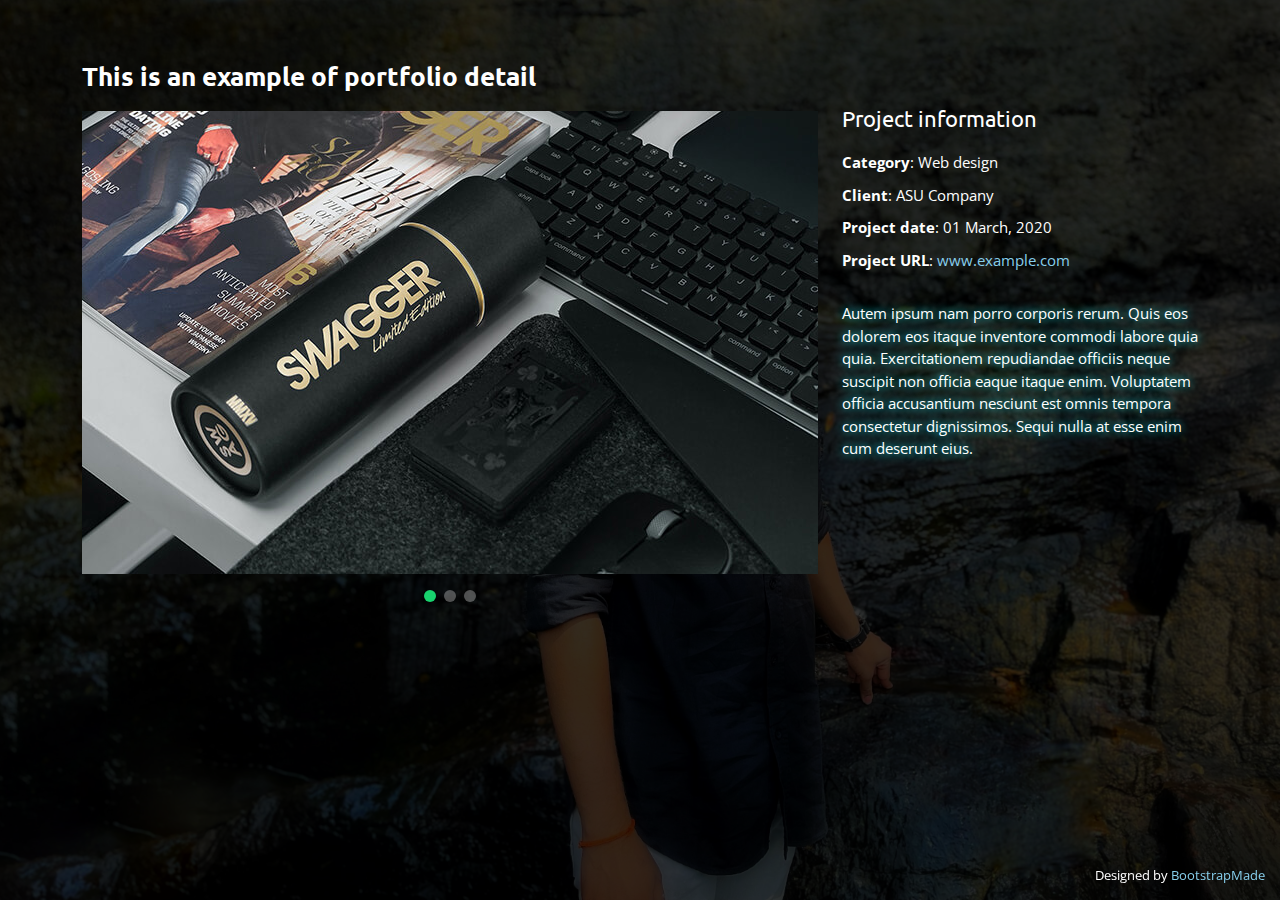
<file: portfolio-details.html>
<!DOCTYPE html>
<html lang="en">

<head>
  <meta charset="utf-8">
  <meta content="width=device-width, initial-scale=1.0" name="viewport">

  <title>Portfolio Details - Personal Bootstrap Template</title>
  <meta content="" name="description">
  <meta content="" name="keywords">

  <!-- Favicons -->
  <link href="assets/img/favicon.png" rel="icon">
  <link href="assets/img/apple-touch-icon.png" rel="apple-touch-icon">

  <!-- Google Fonts -->
  <link href="https://fonts.googleapis.com/css?family=Open+Sans:300,300i,400,400i,600,600i,700,700i|Raleway:300,300i,400,400i,500,500i,600,600i,700,700i|Poppins:300,300i,400,400i,500,500i,600,600i,700,700i" rel="stylesheet">

  <!-- Vendor CSS Files -->
  <link href="assets/vendor/bootstrap/css/bootstrap.min.css" rel="stylesheet">
  <link href="assets/vendor/bootstrap-icons/bootstrap-icons.css" rel="stylesheet">
  <link href="assets/vendor/boxicons/css/boxicons.min.css" rel="stylesheet">
  <link href="assets/vendor/glightbox/css/glightbox.min.css" rel="stylesheet">
  <link href="assets/vendor/remixicon/remixicon.css" rel="stylesheet">
  <link href="assets/vendor/swiper/swiper-bundle.min.css" rel="stylesheet">

  <!-- Template Main CSS File -->
  <link href="assets/css/style.css" rel="stylesheet">

  <!-- =======================================================
  * Template Name: Personal
  * Updated: Jan 09 2024 with Bootstrap v5.3.2
  * Template URL: https://bootstrapmade.com/personal-free-resume-bootstrap-template/
  * Author: BootstrapMade.com
  * License: https://bootstrapmade.com/license/
  ======================================================== -->
</head>

<body>

  <main id="main">

    <!-- ======= Portfolio Details ======= -->
    <div id="portfolio-details" class="portfolio-details">
      <div class="container">

        <div class="row">

          <div class="col-lg-8">
            <h2 class="portfolio-title">This is an example of portfolio detail</h2>

            <div class="portfolio-details-slider swiper">
              <div class="swiper-wrapper align-items-center">

                <div class="swiper-slide">
                  <img src="assets/img/portfolio/portfolio-details-1.jpg" alt="">
                </div>

                <div class="swiper-slide">
                  <img src="assets/img/portfolio/portfolio-details-2.jpg" alt="">
                </div>

                <div class="swiper-slide">
                  <img src="assets/img/portfolio/portfolio-details-3.jpg" alt="">
                </div>

              </div>
              <div class="swiper-pagination"></div>
            </div>

          </div>

          <div class="col-lg-4 portfolio-info">
            <h3>Project information</h3>
            <ul>
              <li><strong>Category</strong>: Web design</li>
              <li><strong>Client</strong>: ASU Company</li>
              <li><strong>Project date</strong>: 01 March, 2020</li>
              <li><strong>Project URL</strong>: <a href="#">www.example.com</a></li>
            </ul>

            <p>
              Autem ipsum nam porro corporis rerum. Quis eos dolorem eos itaque inventore commodi labore quia quia. Exercitationem repudiandae officiis neque suscipit non officia eaque itaque enim. Voluptatem officia accusantium nesciunt est omnis tempora consectetur dignissimos. Sequi nulla at esse enim cum deserunt eius.
            </p>
          </div>

        </div>

      </div>
    </div><!-- End Portfolio Details -->

  </main><!-- End #main -->

  <div class="credits">
    <!-- All the links in the footer should remain intact. -->
    <!-- You can delete the links only if you purchased the pro version. -->
    <!-- Licensing information: https://bootstrapmade.com/license/ -->
    <!-- Purchase the pro version with working PHP/AJAX contact form: https://bootstrapmade.com/personal-free-resume-bootstrap-template/ -->
    Designed by <a href="https://bootstrapmade.com/">BootstrapMade</a>
  </div>

  <!-- Vendor JS Files -->
  <script src="assets/vendor/purecounter/purecounter_vanilla.js"></script>
  <script src="assets/vendor/bootstrap/js/bootstrap.bundle.min.js"></script>
  <script src="assets/vendor/glightbox/js/glightbox.min.js"></script>
  <script src="assets/vendor/isotope-layout/isotope.pkgd.min.js"></script>
  <script src="assets/vendor/swiper/swiper-bundle.min.js"></script>
  <script src="assets/vendor/waypoints/noframework.waypoints.js"></script>
  <script src="assets/vendor/php-email-form/validate.js"></script>

  <!-- Template Main JS File -->
  <script src="assets/js/main.js"></script>

</body>

</html>
</file>
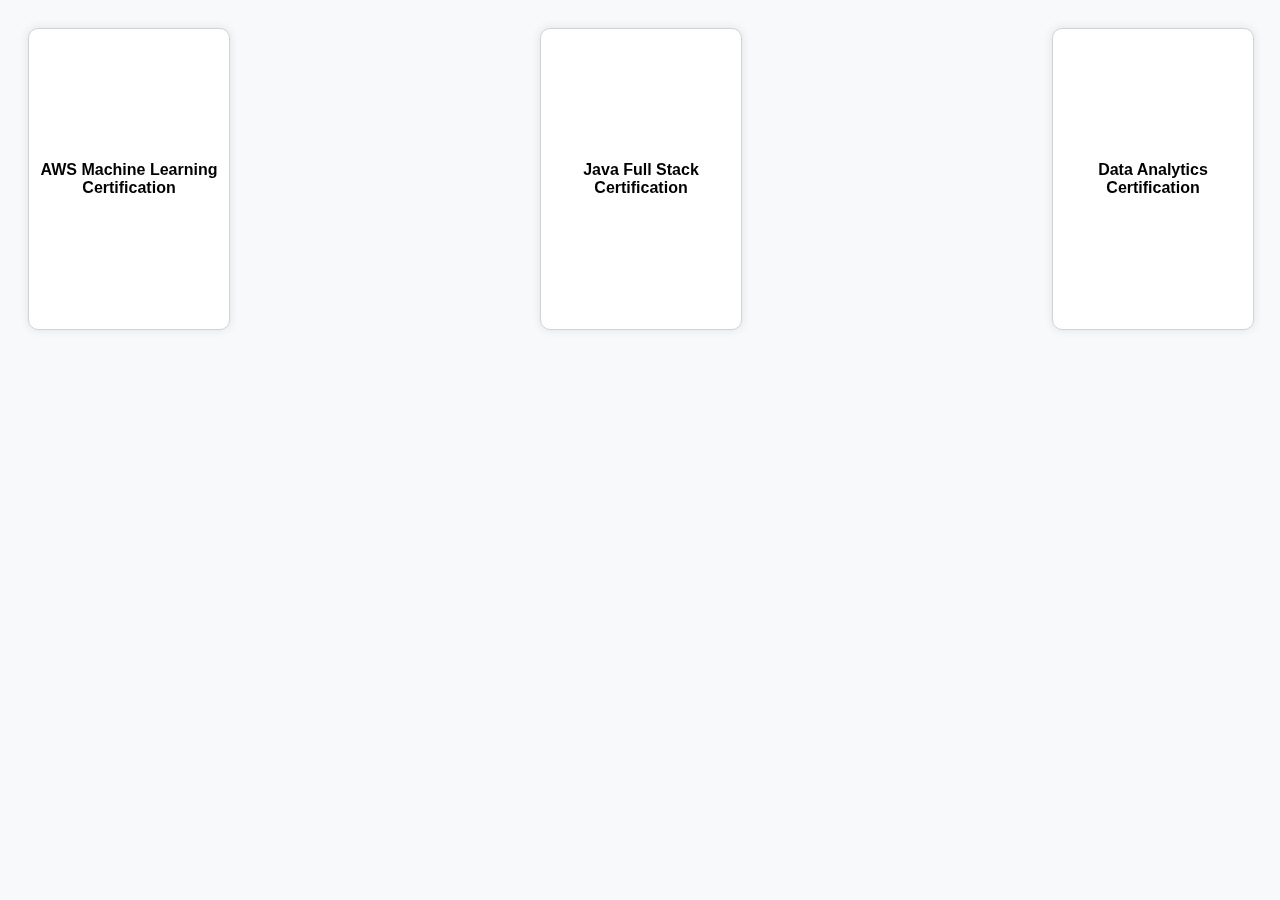
<file: trail.html>
<!DOCTYPE html>
<html lang="en">

<head>
  <meta charset="utf-8">
  <meta content="width=device-width, initial-scale=1.0" name="viewport">
  <title>Rakesh Reddy Portfolio</title>
  <link href="https://cdn.jsdelivr.net/npm/bootstrap-icons@1.17.1/font/bootstrap-icons.css" rel="stylesheet">
  <style>
    body {
      font-family: 'Arial', sans-serif;
      background-color: #f8f9fa;
    }

    .flip-card-container {
      display: flex;
      justify-content: space-between;
      padding: 20px;
    }

    .flip-card {
      width: 200px;
      height: 300px;
      perspective: 1000px;
    }

    .flip-card-inner {
      width: 100%;
      height: 100%;
      transform-style: preserve-3d;
      transition: transform 0.6s;
    }

    .flip-card:hover .flip-card-inner {
      transform: rotateY(180deg);
    }

    .flip-card-front,
    .flip-card-back {
      width: 100%;
      height: 100%;
      position: absolute;
      backface-visibility: hidden;
      display: flex;
      flex-direction: column;
      align-items: center;
      justify-content: center;
      text-align: center;
      border: 1px solid #ced4da;
      border-radius: 10px;
      background-color: #fff;
      box-shadow: 0 0 10px rgba(0, 0, 0, 0.1);
    }

    .flip-card-back {
      transform: rotateY(180deg);
    }
  </style>
</head>

<body>

  <div class="flip-card-container">
    <div class="flip-card">
      <div class="flip-card-inner">
        <div class="flip-card-front">
          <div class="icon"><i class='bx bxl-aws'></i></div>
          <h4>AWS Machine Learning Certification</h4>
        </div>
        <div class="flip-card-back">
          <p><a href="certification/AWS Machine Learning.pdf" target="_blank">Click Here <i class='bx bx-link'></i></a></p>
          <p>Amazon</p>
        </div>
      </div>
    </div>

    <div class="flip-card">
      <div class="flip-card-inner">
        <div class="flip-card-front">
          <div class="icon"><i class='bx bxl-java'></i></div>
          <h4>Java Full Stack Certification</h4>
        </div>
        <div class="flip-card-back">
          <p><a href="certification/java fullstack.pdf" target="_blank">Click Here <i class='bx bx-link'></i></a></p>
          <p>Wipro</p>
        </div>
      </div>
    </div>

    <div class="flip-card">
      <div class="flip-card-inner">
        <div class="flip-card-front">
          <div class="icon"><i class='bx bxs-bar-chart-square'></i></div>
          <h4>Data Analytics Certification</h4>
        </div>
        <div class="flip-card-back">
          <p><a href="certification/data analytics.pdf" target="_blank">Click Here <i class='bx bx-link'></i></a></p>
          <p>Google</p>
        </div>
      </div>
    </div>
  </div>

</body>

</html>
</file>
<file: assets/css/style.css>
/**
* Template Name: Personal
* Updated: Jan 09 2024 with Bootstrap v5.3.2
* Template URL: https://bootstrapmade.com/personal-free-resume-bootstrap-template/
* Author: BootstrapMade.com
* License: https://bootstrapmade.com/license/
*/

/*--------------------------------------------------------------
# General
--------------------------------------------------------------*/

/* Add this style in your existing CSS file */
@import url('https://fonts.googleapis.com/css2?family=Poppins:wght@400;500;600;700&family=Ubuntu:wght@400;500;700&display=swap');
h2 span::after {
  content: " "; /* Set initial content to a space */
  display: inline-block;
  animation: multiTextTyping 5s infinite steps(4);
}

@keyframes multiTextTyping {
  0%, 30% {
    content: " UI/UX DESIGNER";
    font-size: 30px;
    color: skyblue;
    text-shadow: 0 0 10px #0ef;
    font-family: 'Ubuntu', sans-serif;
  }
  40%, 70% {
    content: "WEB DEVELOPER";
    font-size: 30px;
    color: skyblue;
    text-shadow: 0 0px 10px #0ef;
    font-family: 'Ubuntu', sans-serif;
  }
  80%, 100% {
    content: "PROGRAMMER";
    font-size: 30px;
    color: skyblue;
    text-shadow: 0 0 10px #0ef;
    font-family: 'Ubuntu', sans-serif;
  }
  
}

body {
  font-family: "Open Sans", sans-serif;
  background-color: #040404;
  color: #fff;
  position: relative;
  background: transparent;
}

body::before {
  content: "";
  position: fixed;
  background: #040404 url("../img/bg-1.jpg") top right no-repeat;
  background-size: cover;
  left: 0;
  right: 0;
  top: 0;
  height: 100vh;
  z-index: -1;
}

@media (min-width: 1024px) {
  body::before {
    background-attachment: fixed;
  }
}

a {
  color: skyblue;
  text-decoration: none;
}

a:hover {
  color: skyblue;
  text-decoration: none;
}

h1,
h2,
h3,
h4,
h5,
h6 {
  font-family: 'Ubuntu', sans-serif;
}

/*--------------------------------------------------------------
# Header
--------------------------------------------------------------*/
#header {
  transition: ease-in-out 0.3s;
  position: relative;
  height: 100vh;
  display: flex;
  align-items: center;
  z-index: 997;
  overflow-y: auto;
}

#header * {
  transition: ease-in-out 0.3s;
}

#header h1 {
  font-size: 48px;
  margin: 0;
  padding: 0;
  line-height: 1;
  font-weight: 700;
  font-family: "Poppins", sans-serif;
}

#header h1 a,
#header h1 a:hover {
  color: #fff;
  text-shadow: 0 0 10px #0ef;
  line-height: 1;
  display: inline-block;
}

#header h2 {
  font-size: 24px;
  margin-top: 20px;
  color: rgba(255, 255, 255, 0.8);
}

#header h2 span {
  color: #fff;
  border-bottom: 2px solid skyblue ;
  padding-bottom: 6px;
}

#header img {
  padding: 0;
  margin: 0;
}

#header .social-links {
  margin-top: 40px;
  display: flex;
}

#header .social-links a {
  font-size: 16px;
  display: flex;
  justify-content: center;
  align-items: center;
  background: white;
  color: #fff;
  line-height: 1;
  margin-right: 8px;
  border-radius: 50%;
  width: 40px;
  height: 40px;
}

#header .social-links a:hover {
  background: rgb(186, 180, 180);
}

@media (max-width: 992px) {
  #header h1 {
    font-size: 36px;
  }

  #header h2 {
    font-size: 20px;
    line-height: 30px;
  }

  #header .social-links {
    margin-top: 15px;
  }

  #header .container {
    display: flex;
    flex-direction: column;
    align-items: center;
  }
}

/* Header Top */
#header.header-top {
  height: 80px;
  position: fixed;
  left: 0;
  top: 0;
  right: 0;
  background: rgba(0, 0, 0, 0.9);
}

#header.header-top .social-links,
#header.header-top h2 {
  display: none;
}

#header.header-top h1 {
  margin-right: auto;
  font-size: 36px;
}

#header.header-top img {
  max-height: 60px;
  margin-right: 20px !important;
}

#header.header-top .container {
  display: flex;
  align-items: center;
}

#header.header-top .navbar {
  margin: 0;
}

@media (max-width: 768px) {
  #header.header-top {
    height: 60px;
  }

  #header.header-top h1 {
    font-size: 26px;
  }
}

/*--------------------------------------------------------------
# Navigation Menu
--------------------------------------------------------------*/
/**
* Desktop Navigation 
*/
.navbar {
  padding: 0;
  margin-top: 35px;
}

.navbar ul {
  margin: 0;
  padding: 0;
  display: flex;
  list-style: none;
  align-items: center;
}

.navbar li {
  position: relative;
}

.navbar li+li {
  margin-left: 30px;
}

.navbar a,
.navbar a:focus {
  display: flex;
  align-items: center;
  justify-content: space-between;
  padding: 0;
  font-family: "Poppins", sans-serif;
  font-size: 16px;
  font-weight: 600;
  color: white;
  white-space: nowrap;
  transition: 0.3s;
}

.navbar a i,
.navbar a:focus i {
  font-size: 12px;
  line-height: 0;
  margin-left: 5px;
}

.navbar a:before {
  content: "";
  position: absolute;
  width: 0;
  height: 2px;
  bottom: -4px;
  left: 0;
  background-color: skyblue;
  visibility: hidden;
  width: 0px;
  transition: all 0.3s ease-in-out 0s;
}

.navbar a:hover:before,
.navbar li:hover>a:before,
.navbar .active:before {
  visibility: visible;
  width: 25px;
}

.navbar a:hover,
.navbar .active,
.navbar .active:focus,
.navbar li:hover>a {
  color: #fff;
}

/**
* Mobile Navigation 
*/
.mobile-nav-toggle {
  color: #fff;
  font-size: 28px;
  cursor: pointer;
  display: none;
  line-height: 0;
  transition: 0.5s;
  position: fixed;
  right: 15px;
  top: 15px;
}

@media (max-width: 991px) {
  .mobile-nav-toggle {
    display: block;
  }

  .navbar ul {
    display: none;
  }
}

.navbar-mobile {
  position: fixed;
  overflow: hidden;
  top: 0;
  right: 0;
  left: 0;
  bottom: 0;
  background: rgba(0, 0, 0, 0.9);
  transition: 0.3s;
  z-index: 999;
  margin-top: 0;
}

.navbar-mobile .mobile-nav-toggle {
  position: absolute;
  top: 15px;
  right: 15px;
}

.navbar-mobile ul {
  display: block;
  position: absolute;
  top: 55px;
  right: 15px;
  bottom: 45px;
  left: 15px;
  padding: 10px 0;
  overflow-y: auto;
  transition: 0.3s;
  border: 2px solid rgba(255, 255, 255, 0.2);
}

.navbar-mobile li {
  padding: 12px 20px;
}

.navbar-mobile li+li {
  margin: 0;
}

.navbar-mobile a,
.navbar-mobile a:focus {
  font-size: 16px;
  position: relative;
}

/*--------------------------------------------------------------
# Sections General
--------------------------------------------------------------*/
section {
  overflow: hidden;
  position: absolute;
  width: 100%;
  top: 140px;
  bottom: 100%;
  opacity: 0;
  transition: ease-in-out 0.4s;
  z-index: 2;
}

section.section-show {
  top: 100px;
  bottom: auto;
  opacity: 1;
  padding-bottom: 45px;
}

section .container {
  background: rgba(90, 87, 87, 0.9);
  padding: 30px;
}

@media (max-width: 768px) {
  section {
    top: 120px;
  }

  section.section-show {
    top: 80px;
  }
}

.section-title h2 {
  font-size: 14px;
  font-weight: 500;
  padding: 0;
  line-height: 1px;
  margin: 0 0 20px 0;
  letter-spacing: 2px;
  text-transform: uppercase;
  color: #aaaaaa;
  font-family: "Poppins", sans-serif;
}

.section-title h2::after {
  content: "";
  width: 120px;
  height: 1px;
  display: inline-block;
  background: skyblue;
  margin: 4px 10px;
}

.section-title p {
  margin: 0;
  margin: -15px 0 15px 0;
  font-size: 36px;
  font-weight: 700;
  text-transform: uppercase;
  font-family: "Poppins", sans-serif;
  color: #fff;
}

/*--------------------------------------------------------------
# About
--------------------------------------------------------------*/
.about-me .content h3 {
  font-weight: 700;
  font-size: 26px;
  color: white;
}

.about-me .content ul {
  list-style: none;
  padding: 0;
}

.about-me .content ul li {
  margin-bottom: 20px;
  display: flex;
  align-items: center;
}

.about-me .content ul strong {
  margin-right: 10px;
}

.about-me .content ul i {
  font-size: 16px;
  margin-right: 5px;
  color: skyblue;
  line-height: 0;
}

.about-me .content p:last-child {
  margin-bottom: 0;
}

/*--------------------------------------------------------------
# Counts
--------------------------------------------------------------*/
.counts {
  padding: 70px 0 60px;
}

.counts .count-box {
  padding: 30px 30px 25px 30px;
  width: 100%;
  position: relative;
  text-align: center;
  background: rgba(255, 255, 255, 0.08);
}

.counts .count-box i {
  position: absolute;
  top: -25px;
  left: 50%;
  transform: translateX(-50%);
  font-size: 24px;
  background: rgba(255, 255, 255, 0.1);
  padding: 12px;
  color: skyblue;
  border-radius: 50px;
  line-height: 0;
}

.counts .count-box span {
  font-size: 36px;
  display: block;
  font-weight: 600;
  color: #fff;
}

.counts .count-box p {
  padding: 0;
  margin: 0;
  font-family: "Raleway", sans-serif;
  font-size: 14px;
}

/*--------------------------------------------------------------
# Skills
--------------------------------------------------------------*/
.skills .progress {
  height: 60px;
  display: block;
  background: none;
  border-radius: 0;
}

.skills .progress .skill {
  padding: 10px 0;
  margin: 0;
  text-transform: uppercase;
  display: block;
  font-weight: 800;
  letter-spacing: 1px;
  font-size: larger;
  font-family: "Poppins", sans-serif;
  color: #fff;
}

.skills .progress .skill .val {
  float: right;
  font-style: normal;
}

.skills .progress-bar-wrap {
  background: rgba(255, 255, 255, 0.2);
}

.skills .progress-bar {
  width: 1px;
  height: 10px;
  transition: 0.9s;
  background-color: skyblue;
}

/*--------------------------------------------------------------
# Interests
--------------------------------------------------------------*/
.interests .icon-box {
  display: flex;
  align-items: center;
  padding: 20px;
  background: rgba(255, 255, 255, 0.08);
  transition: ease-in-out 0.3s;
}

.interests .icon-box i {
  font-size: 32px;
  padding-right: 10px;
  line-height: 1;
}

.interests .icon-box h3 {
  font-weight: 700;
  margin: 0;
  padding: 0;
  line-height: 1;
  font-size: 16px;
  color: #fff;
  
}

.interests .icon-box:hover {
  background: rgba(255, 255, 255, 0.12);
}

/*--------------------------------------------------------------
# Testimonials

/*--------------------------------------------------------------
# Resume
--------------------------------------------------------------*/
.resume .resume-title {
  font-size: 26px;
  font-weight: 700;
  margin-top: 20px;
  margin-bottom: 20px;
  color: white;
  text-shadow: 0 0 10px #0ef;
}

.resume .resume-item {
  padding: 0 0 20px 20px;
  margin-top: -2px;
  border-left: 2px solid rgba(255, 255, 255, 0.2);
  position: relative;
}

.resume .resume-item h4 {
  line-height: 18px;
  font-size: 18px;
  font-weight: 600;
  text-transform: uppercase;
  font-family: "Poppins", sans-serif;
  color: skyblue;
  
  margin-bottom: 10px;
}

.resume .resume-item h5 {
  font-size: 16px;
  background: rgba(255, 255, 255, 0.15);
  padding: 5px 15px;
  display: inline-block;
  font-weight: 600;
  margin-bottom: 10px;
}

.resume .resume-item ul {
  padding-left: 20px;
}

.resume .resume-item ul li {
  padding-bottom: 8px;
}

.resume .resume-item:last-child {
  padding-bottom: 0;
}

.resume .resume-item::before {
  content: "";
  position: absolute;
  width: 16px;
  height: 16px;
  border-radius: 50px;
  left: -9px;
  top: 0;
  background: skyblue;
  border: 2px solid #0ef;
}

/*--------------------------------------------------------------
# Services
--------------------------------------------------------------*/
p{
  color:white;
  text-shadow: 0 0 10px #0ef;
  size: 20pt;
}
.services .icon-box {
  text-align: center;
  background: rgba(204, 204, 204, 0.1);
  padding: 80px 20px;
  transition: all ease-in-out 0.3s;
}

.services .icon-box .icon {
  margin: 0 auto;
  width: 64px;
  height: 64px;
  background: skyblue;
  border-radius: 5px;
  transition: all 0.3s ease-out 0s;
  display: flex;
  align-items: center;
  justify-content: center;
  margin-bottom: 20px;
  transform-style: preserve-3d;
}

.services .icon-box .icon i {
  color: #fff;
  font-size: 28px;
}

.services .icon-box .icon::before {
  position: absolute;
  content: "";
  left: -8px;
  top: -8px;
  height: 100%;
  width: 100%;
  background: rgba(255, 255, 255, 0.15);
  border-radius: 5px;
  transition: all 0.3s ease-out 0s;
  transform: translateZ(-1px);
}

.services .icon-box h4 {
  font-weight: 700;
  margin-bottom: 15px;
  font-size: 24px;
}

.services .icon-box h4 a {
  color: #fff;
}

.services .icon-box p {
  line-height: 24px;
  font-size: 14px;
  margin-bottom: 0;
}

.services .icon-box:hover {
  background: grey;
  border-color: skyblue;
}

.services .icon-box:hover .icon {
  background: #fff;
}

.services .icon-box:hover .icon i {
  color: skyblue;
}

.services .icon-box:hover .icon::before {
  background: skyblue;
}

.services .icon-box:hover h4 a,
.services .icon-box:hover p {
  color: #fff;
}

/*--------------------------------------------------------------
# Portfolio
--------------------------------------------------------------*/
.portfolio .portfolio-item {
  margin-bottom: 30px;
}

.portfolio #portfolio-flters {
  padding: 0;
  margin: 0 auto 15px auto;
  list-style: none;
  text-align: center;
  border-radius: 50px;
  padding: 2px 15px;
}

.portfolio #portfolio-flters li {
  cursor: pointer;
  display: inline-block;
  padding: 8px 16px 10px 16px;
  font-size: 14px;
  font-weight: 600;
  line-height: 1;
  text-transform: uppercase;
  color: #fff;
  background: rgba(255, 255, 255, 0.1);
  margin: 0 3px 10px 3px;
  transition: all 0.3s ease-in-out;
  border-radius: 4px;
}

.portfolio #portfolio-flters li:hover,
.portfolio #portfolio-flters li.filter-active {
  background: skyblue;
}

.portfolio #portfolio-flters li:last-child {
  margin-right: 0;
}

.portfolio .portfolio-wrap {
  transition: 0.3s;
  position: relative;
  overflow: hidden;
  z-index: 1;
  background: rgba(0, 0, 0, 0.6);
}

.portfolio .portfolio-wrap::before {
  content: "";
  background: rgba(0, 0, 0, 0.6);
  position: absolute;
  left: 30px;
  right: 30px;
  top: 30px;
  bottom: 30px;
  transition: all ease-in-out 0.3s;
  z-index: 2;
  opacity: 0;
}

.portfolio .portfolio-wrap .portfolio-info {
  opacity: 0;
  position: absolute;
  top: 0;
  left: 0;
  right: 0;
  bottom: 0;
  text-align: center;
  z-index: 3;
  transition: all ease-in-out 0.3s;
  display: flex;
  flex-direction: column;
  justify-content: center;
  align-items: center;
}

.portfolio .portfolio-wrap .portfolio-info::before {
  display: block;
  content: "";
  width: 48px;
  height: 48px;
  position: absolute;
  top: 35px;
  left: 35px;
  border-top: 3px solid #fff;
  border-left: 3px solid #fff;
  transition: all 0.5s ease 0s;
  z-index: 9994;
}

.portfolio .portfolio-wrap .portfolio-info::after {
  display: block;
  content: "";
  width: 48px;
  height: 48px;
  position: absolute;
  bottom: 35px;
  right:95px;
  border-bottom: 3px solid #fff;
  border-right: 3px solid #fff;
  transition: all 0.5s ease 0s;
  z-index: 9994;
}

.portfolio .portfolio-wrap .portfolio-info h4 {
  font-size: 20px;
  color: #fff;
  font-weight: 600;
}

.portfolio .portfolio-wrap .portfolio-info p {
  color: #ffffff;
  font-size: 14px;
  text-transform: uppercase;
  padding: 0;
  margin: 0;
}

.portfolio .portfolio-wrap .portfolio-links {
  text-align: center;
  z-index: 4;
}

.portfolio .portfolio-wrap .portfolio-links a {
  color: skyblue ;
    margin: 0 2px;
  font-size: 28px;
  display: inline-block;
  transition: 0.3s;
}

.portfolio .portfolio-wrap .portfolio-links a:hover {
  color: skyblue ;
  text-shadow: 0 0 10px #0ef;

}

.portfolio .portfolio-wrap:hover::before {
  top: 0;
  left: 0;
  right: 0;
  bottom: 0;
  opacity: 1;
}

.portfolio .portfolio-wrap:hover .portfolio-info {
  opacity: 1;
}

.portfolio .portfolio-wrap:hover .portfolio-info::before {
  top: 15px;
  left: 15px;
}

.portfolio .portfolio-wrap:hover .portfolio-info::after {
  bottom: 15px;
  right: 15px;
}

/*--------------------------------------------------------------
# Portfolio Details
--------------------------------------------------------------*/
.portfolio-details {
  padding-top: 40px;
  background: rgba(0, 0, 0, 0.8);
  position: fixed;
  left: 0;
  right: 0;
  top: 0;
  bottom: 0;
  overflow-y: auto;
}

.portfolio-details .container {
  padding-top: 20px;
  padding-bottom: 40px;
}

.portfolio-details .portfolio-title {
  font-size: 26px;
  font-weight: 700;
  margin-bottom: 20px;
}

.portfolio-details .portfolio-info {
  padding-top: 45px;
}

.portfolio-details .portfolio-info h3 {
  font-size: 22px;
  font-weight: 400;
  margin-bottom: 20px;
}

.portfolio-details .portfolio-info ul {
  list-style: none;
  padding: 0;
  font-size: 15px;
}

.portfolio-details .portfolio-info ul li+li {
  margin-top: 10px;
}

.portfolio-details .portfolio-info p {
  font-size: 15px;
  padding: 15px 0 0 0;
}

@media (max-width: 992px) {
  .portfolio-details .portfolio-info {
    padding-top: 20px;
  }
}

.portfolio-details .swiper-pagination {
  margin-top: 20px;
  position: relative;
}

.portfolio-details .swiper-pagination .swiper-pagination-bullet {
  width: 12px;
  height: 12px;
  opacity: 1;
  background-color: rgba(255, 255, 255, 0.3);
}

.portfolio-details .swiper-pagination .swiper-pagination-bullet-active {
  background-color: #18d26e;
}

/*--------------------------------------------------------------
# Contact
--------------------------------------------------------------*/
.contact .info-box {
  color: #444444;
  padding: 20px;
  width: 100%;
  background: rgba(255, 255, 255, 0.08);
}

.contact .info-box i.bx {
  font-size: 24px;
  color: skyblue;
  border-radius: 50%;
  padding: 14px;
  float: left;
  background: rgba(255, 255, 255, 0.1);
}

.contact .info-box h3 {
  font-size: 20px;
  color: rgba(255, 255, 255, 0.5);
  font-weight: 700;
  margin: 10px 0 8px 68px;
}

.contact .info-box p {
  padding: 0;
  color: #fff;
  line-height: 24px;
  font-size: 14px;
  margin: 0 0 0 68px;
}

.contact .info-box .social-links {
  margin: 5px 0 0 68px;
  display: flex;
}

.contact .info-box .social-links a {
  font-size: 18px;
  display: inline-block;
  color: #fff;
  line-height: 1;
  margin-right: 12px;
  transition: 0.3s;
}

.contact .info-box .social-links a:hover {
  color: skyblue;
}

.contact .php-email-form {
  padding: 30px;
  background: rgba(255, 255, 255, 0.08);
}

.contact .php-email-form .error-message {
  display: none;
  background: rgba(255, 255, 255, 0.08);
  background: #ed3c0d;
  text-align: left;
  padding: 15px;
  font-weight: 600;
}

.contact .php-email-form .error-message br+br {
  margin-top: 25px;
}

.contact .php-email-form .sent-message {
  display: none;
  background: rgba(255, 255, 255, 0.08);
  background: skyblue;
  text-align: center;
  padding: 15px;
  font-weight: 600;
}

.contact .php-email-form .loading {
  display: none;
  background: rgba(255, 255, 255, 0.08);
  text-align: center;
  padding: 15px;
}

.contact .php-email-form .loading:before {
  content: "";
  display: inline-block;
  border-radius: 50%;
  width: 24px;
  height: 24px;
  margin: 0 10px -6px 0;
  border: 3px solid skyblue;
  border-top-color: #eee;
  animation: animate-loading 1s linear infinite;
}

.contact .php-email-form input,
.contact .php-email-form textarea {
  border-radius: 0;
  box-shadow: none;
  font-size: 14px;
  background: rgba(255, 255, 255, 0.08);
  border: 0;
  transition: 0.3s;
  color: #fff;
}

.contact .php-email-form input:focus,
.contact .php-email-form textarea:focus {
  background-color: rgba(255, 255, 255, 0.11);
}

.contact .php-email-form input::-moz-placeholder,
.contact .php-email-form textarea::-moz-placeholder {
  color: rgba(255, 255, 255, 0.3);
  opacity: 1;
}

.contact .php-email-form input::placeholder,
.contact .php-email-form textarea::placeholder {
  color: rgba(255, 255, 255, 0.3);
  opacity: 1;
}

.contact .php-email-form input {
  padding: 10px 15px;
}

.contact .php-email-form textarea {
  padding: 12px 15px;
}

.contact .php-email-form button[type=submit] {
  background: skyblue;
  border: 0;
  padding: 10px 30px;
  color: #fff;
  transition: 0.4s;
  border-radius: 4px;
}

.contact .php-email-form button[type=submit]:hover {
  background: skyblue;
}

@keyframes animate-loading {
  0% {
    transform: rotate(0deg);
  }

  100% {
    transform: rotate(360deg);
  }
}

/*--------------------------------------------------------------
# Credits
--------------------------------------------------------------*/
.credits {
  position: fixed;
  right: 0;
  left: 0;
  bottom: 0;
  padding: 15px;
  text-align: right;
  font-size: 13px;
  color: #fff;
  z-index: 999999;
}

@media (max-width: 992px) {
  .credits {
    text-align: center;
    padding: 10px;
    background: rgba(0, 0, 0, 0.8);
  }
}

.credits a {
  color: skyblue;
  transition: 0.3s;
}

.credits a:hover {
  color: #fff;
}


.right button{
  display: inline-block;
  background: skyblue;
  color: #fff;
 
  font-size: 20px;
  font-weight: 500;
  padding: 10px 30px;
  margin-top: 20px;
  border-radius: 6px;
  border: 2px solid skyblue;
  transition: all 0.3s ease;
  text-decoration: none;
  text-align: center;
}
.right button:hover{
  color: skyblue;
  text-shadow: 0 0 10px #0ef;
  background: none;
  text-decoration: none;
}

.right{
  text-align: center;
}
</file>
